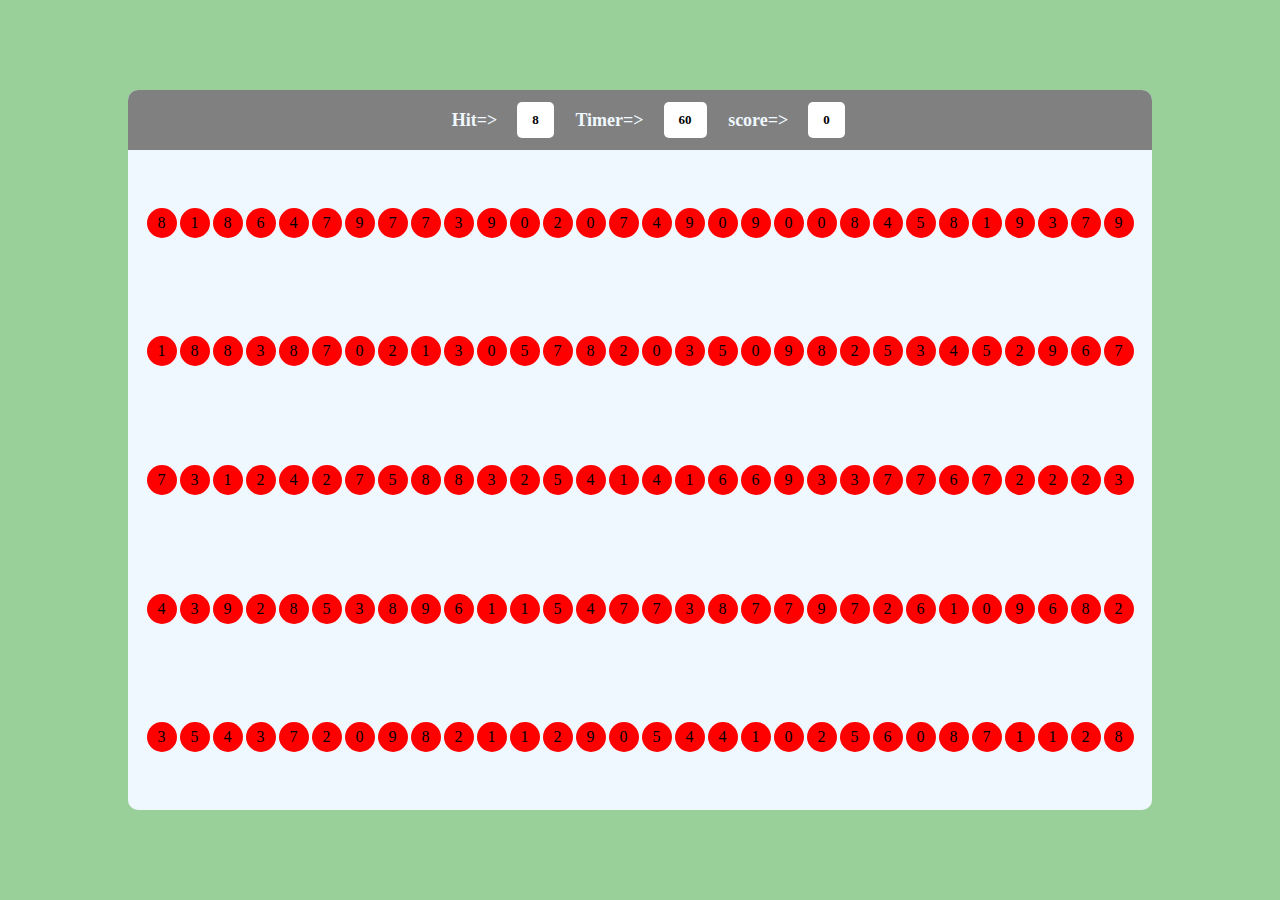
<file: game project/bubble game/index.html>
<!DOCTYPE html>
<html lang="en">
<head>
    <meta charset="UTF-8">
    <meta name="viewport" content="width=device-width, initial-scale=1.0">
    <title>Bubble-Game</title>
    <link rel="stylesheet" href="style.css">
</head>
<body>
    <div id="main">
        <div id="panel">
            <div id="ptop">
                <div id="elem">
                    <h2>Hit=></h2>
                    <div class="hitval" id="box">5</div>
                </div>
                <div id="elem">
                    <h2>Timer=></h2>
                    <div class="timerval" id="box">60</div>
                </div>
                <div id="elem">
                    <h2>score=></h2>
                    <div class="scoreval" id="box">0</div>
                </div>
            </div>
            <div id="pbottom">
            </div>
        </div>
    </div>
    
    <script src="page.js"></script>
</body>
</html>
</file>
<file: game project/bubble game/style.css>
*{
    margin: 0%;
    padding: 0%;
    box-sizing: border-box;
    font-family: open Sans;
    /* font-family: sans-serif; */
}
html,body{
    height: 100%;
    width: 100%;
}
#main{
    display: flex;
    align-items: center;
    justify-content: center;
    height: 100%;
    width: 100%;
    background-color: rgb(153, 208, 153);
}

#panel{
    overflow: hidden;
    width: 80%;
    height: 80%;
    border-radius:10px;
    background-color: aliceblue;
    /* background-color: red; */
}

#ptop{
    font-size: 12px;
    align-items: center;
    width: 100%;
    height: 60px;
    display: flex;
    color: aliceblue;
    background-color: gray;
    padding: 0 30%;

    justify-content: space-between;
}
#elem{
    /* width: 10%; */
    /* background-color: red; */
    display: flex;
    align-items: center;
    gap: 20px;
}

#box{
    padding: 10px 15px;
    color: black;
    font-weight:900;
    font-family: open Sans;
    font-size: 13px;
    background-color: #fff;
    border-radius: 5px;
}

#pbottom{
    display: flex;
    gap: 3px;
    align-items: center;
    justify-content: center;
    flex-wrap: wrap;
    padding: 10px;
    width: 100%;
    height: calc(100% - 60px);
    /* background-color: black; */
}
#bubble{
    display: flex;
    align-items: center;
    justify-content: center;
    width: 30px;
    height: 30px;
    background-color: red;
    border-radius: 50%;
}
#elem h2{
    font-weight: 900;
    margin-left: 1.3vw;
}

#bubble:hover{
    background-color: rgb(169, 25, 25);
    cursor:pointer;
}
</file>
